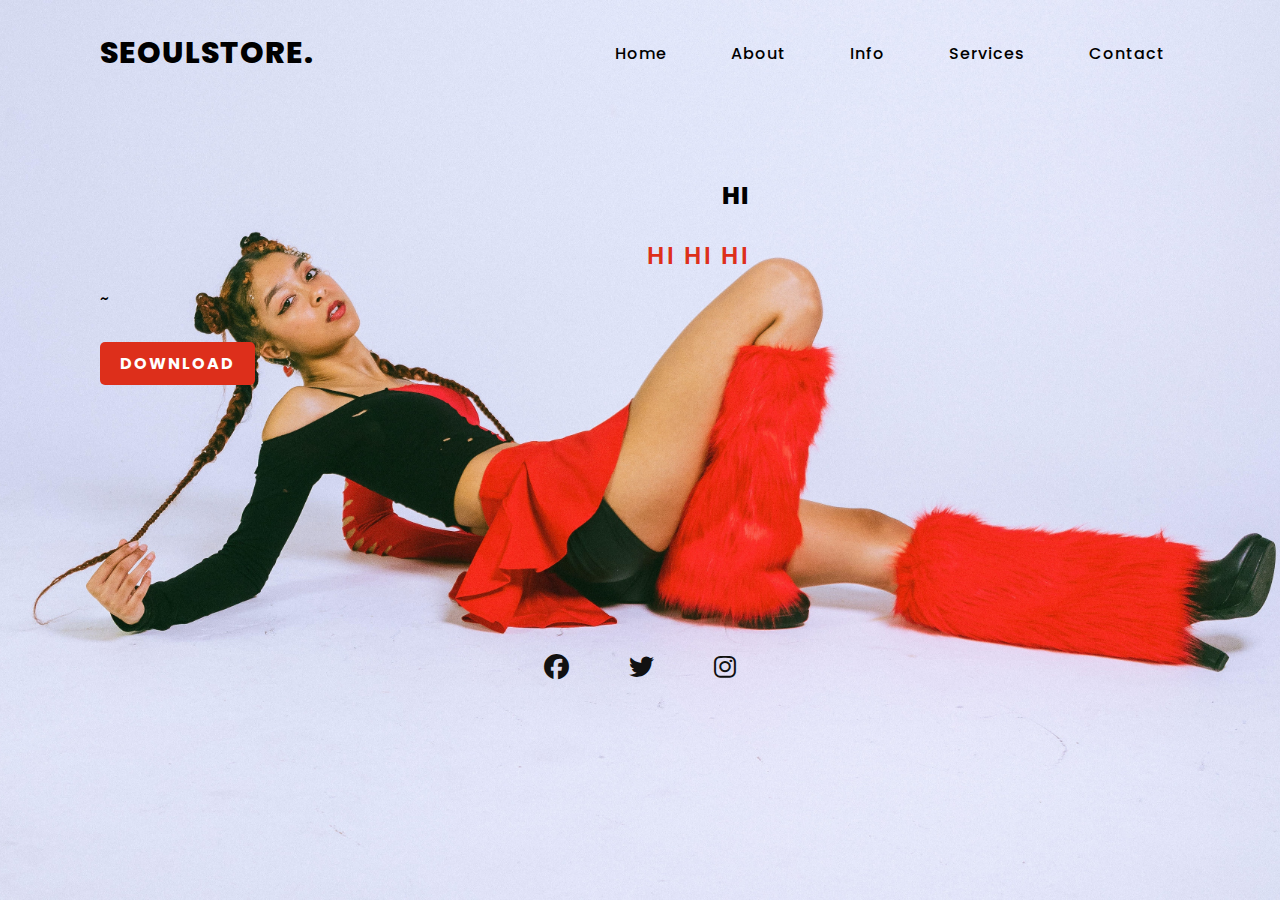
<file: Seoulstore.html>
<!DOCTYPE html>
<html lang="en" dir="ltr">
  <head>
    <meta charset="utf-8">
    <meta name="viewport" content="width=device-width, initial-scale=1.0">
    <title>Seoulstore</title>
    <link rel="stylesheet" href="style.css">
    <link rel="stylesheet" href="https://cdnjs.cloudflare.com/ajax/libs/font-awesome/6.2.0/css/all.min.css">
        <!-- -->
  </head>
  <body>

    <section>
      <header>
        <h2><a href="#" class="logo">SEOULSTORE.</a></h2>
        <div class="navigation">
          <a href="#">Home</a>
          <a href="#">About</a>
          <a href="#">Info</a>
          <a href="#">Services</a>
          <a href="#">Contact</a>
        </div>
      </header>
      <div class="content">
        <div class="info">
          <h2>Hi<br><span>Hi Hi Hi</span></h2>
          <p>~</p>
          <a href="#" class="dwld-btn">download</a>
        </div>
      </div>
      <div class="media-icons">
        <a href="https://www.facebook.com/seoulstore.official"><i class="fa-brands fa-facebook"></i></a>
        <a href="https://twitter.com/seoulstore_twt"><i class="fa-brands fa-twitter"></i></a>
        <a href="https://www.instagram.com/seoulstore_official/"><i class="fa-brands fa-instagram"></i></a>
      </div>
    </section>

  </body>
</html>
</file>
<file: style.css>
@import url('https://fonts.googleapis.com/css2?family=Poppins:ital,wght@0,100;0,200;0,900;1,100;1,200;1,900&display=swap');

*{
  margin: 0;
  padding: 0;
  box-sizing: border-box;
  font-family: "Poppins", sans-serif;
}

section{
  position: relative;
  width: 100%;
  min-height: 100vh;
  display: flex;
  flex-direction: column;
  justify-content: flex-start;
  background: url(girl.jpg)no-repeat;
  background-size: cover;
  background-position: center;
}

header{
  position: relative;
  top: 0;
  width: 100%;
  padding: 30px 100px;
  display: flex;
  justify-content: space-between;
  align-items: center;
}

header .logo{
  position: relative;
  color: #000;
  font-size: 30px;
  text-decoration: none;
  text-transform: uppercase;
  font-weight: 800;
  letter-spacing: 1px;
}

header .navigation a{
  color: #000;
  text-decoration: none;
  font-weight: 500;
  letter-spacing: 1px;
  padding: 2px 15px;
  border-radius: 20px;
  transition: 0.4s;
  transition-property: background;<!--바탕이흰색으로바뀌는속도조절함-->
}

header .navigation a:not(:last-child){
  margin-right: 30px;
}

header .navigation a:hover{
  background: #f00;
}

.content{
  max-width: 650px;
  margin: 60px 100px;
}

.content .info h2{
    text-align: right;
    color: ;
    font-style: 55px;
    text-transform: uppercase;
    font-weight: 800;
    letter-spacing: 2px;
    line-height: 60px;
    margin-bottom: 30px:
}

.content .info h2 span{
  color: #dd2f1b;
  font-style: 60px;
  font-weight: 600;
}

.content .info p{
  font-size: 16px;
  font-weight: 500;
  margin-bottom: 40px;
}

.content .dwld-btn{
  color: #fff;
  background: #dd2f1b;
  text-decoration: none;
  text-transform: uppercase;
  font-weight: 700;
  letter-spacing: 2px;
  padding: 10px 20px;
  border-radius: 5px;
  transition: 0.4s;
  transition-property: background;
}

.content .dwld-btn:hover{
  background: #f00;
}

.media-icons{
  display: flex;
  justify-content: center;
  align-items: center;
  margin: auto;
}

.media-icons a{
  position: relative;
  color: #111;
  font-size: 25px;
  transition: 0.4s;
  transition-property: transform;
}

.media-icons a:not(:last-child){
  margin-right: 60px;
}

.media-icons a:hover{
  transform: scale(1.5);
}
</file>
